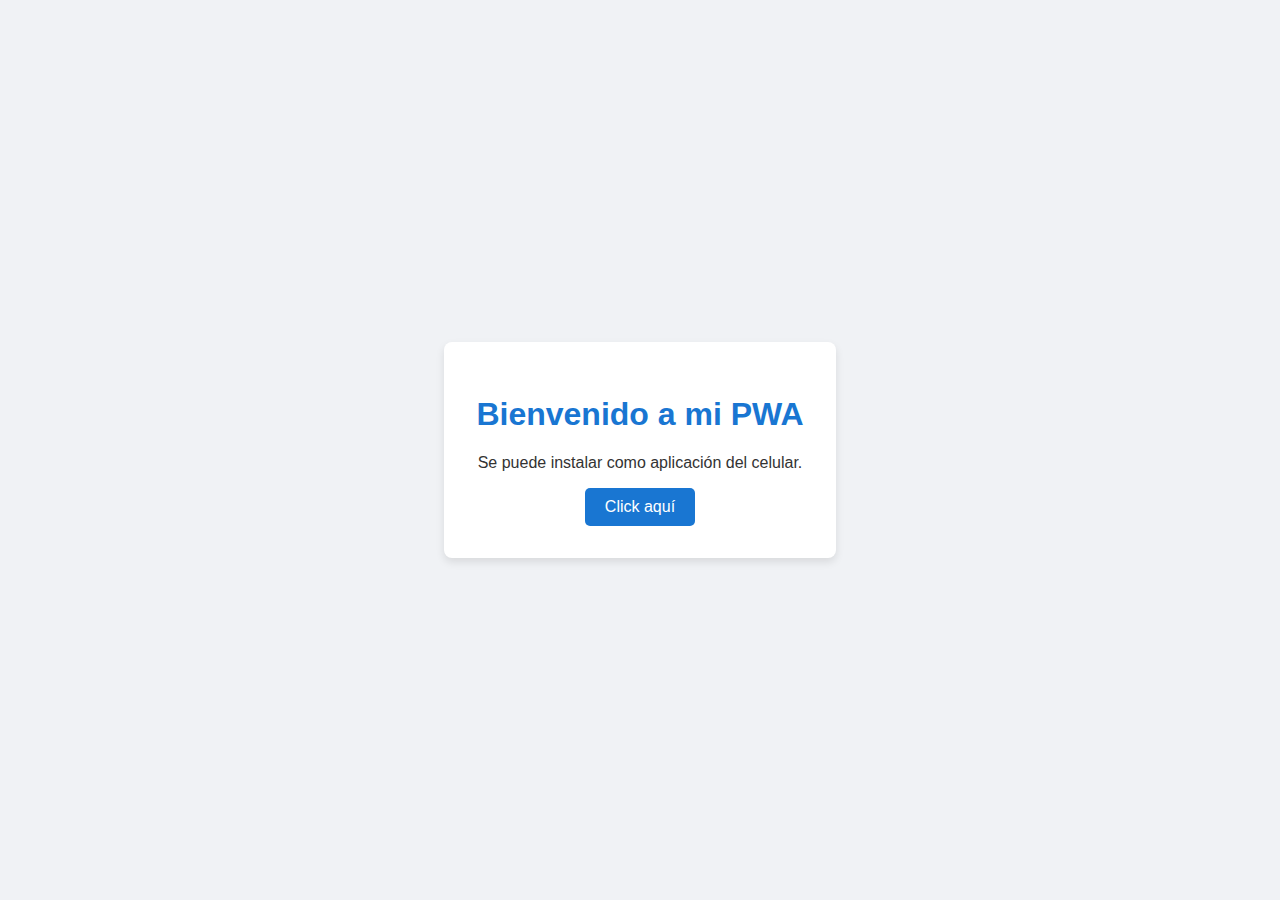
<file: ejemplo 1/index.html>
<!DOCTYPE html>
<html lang="es">
<head>
    <meta charset="UTF-8">
    <meta name="viewport" content="width=device-width, initial-scale=1.0">
    <title>Mi primera PWA</title>
    <link rel="stylesheet" href="style.css">
    <link rel="manifest" href="manifest.json">
    <meta name="theme-color" content="#1976d2">
    <link rel="icon" type="image/png" sizes="192x192" href="icons/icon_192x192.png">
</head>
<body>
    <div class="container">
        <h1>Bienvenido a mi PWA</h1>
        <p>Se puede instalar como aplicación del celular.</p>
        <button onclick="alert('¡Hola desde la PWA!')" >Click aquí</button>
    </div>

    <!-- Registrar el service worker -->
    <script>
        if("serviceWorker" in navigator){
            navigator.serviceWorker.register("sw.js")
            .then(reg => console.log("Registro de SW exitoso", reg))
            .catch(err => console.warn("Error al tratar de registrar el SW", err));
        }
    </script>
</body>
</html>
</file>
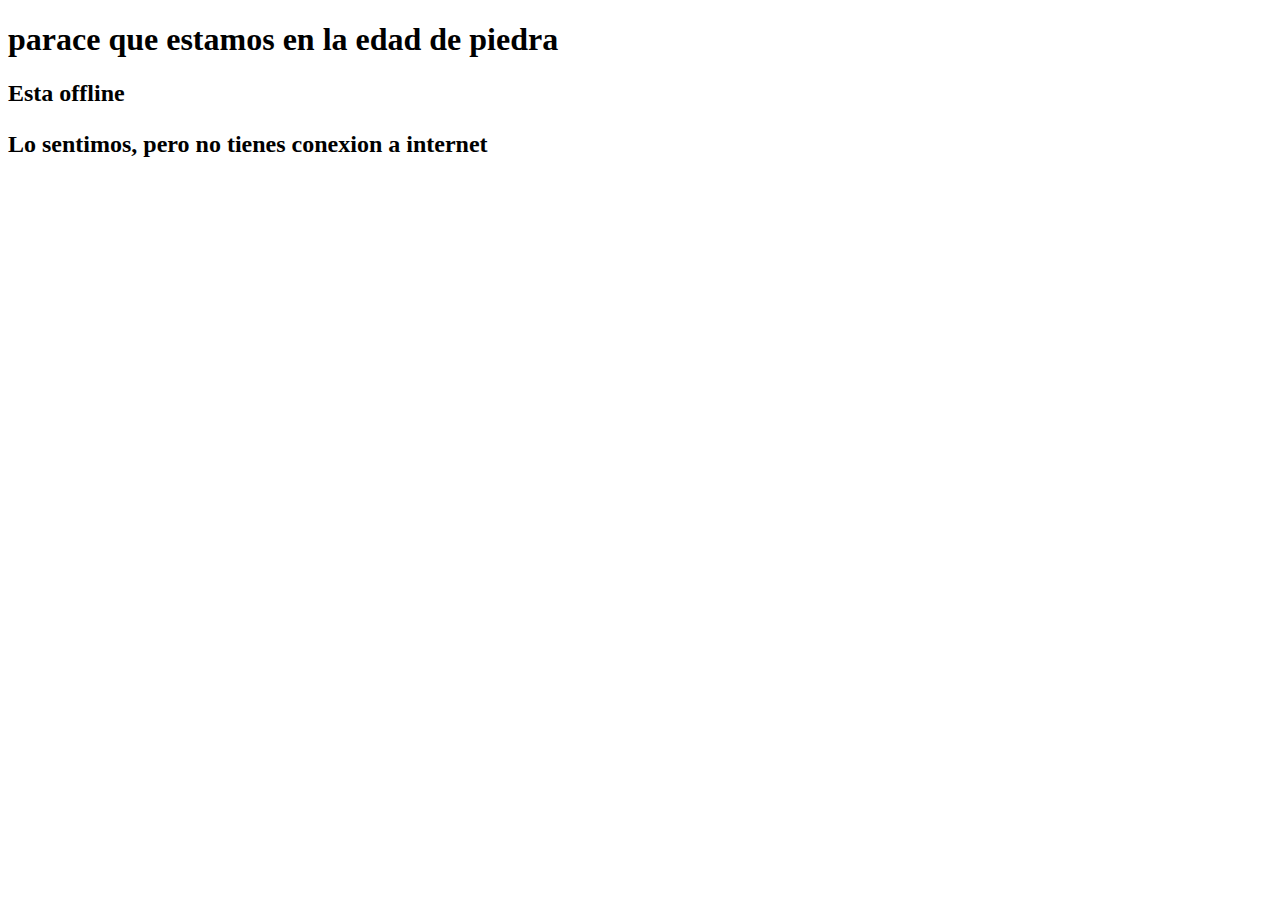
<file: ejemplo 1/offline.html>
<!DOCTYPE html>
<html lang="en">
<head>
    <meta charset="UTF-8">
    <meta name="viewport" content="width=device-width, initial-scale=1.0">
    <title>Mi pwa offline</title>
</head>
<body>
    <h1>parace que estamos en la edad de piedra</h1>
    <h2>Esta offline 
    <p>Lo sentimos, pero no tienes conexion a internet</p>

</body>
</html>
</file>
<file: ejemplo 1/style.css>
body {
    font-family: -apple-system, BlinkMacSystemFont, 'Segoe UI', Roboto, Oxygen, Ubuntu, Cantarell, 'Open Sans', 'Helvetica Neue', sans-serif;
    background-color: #f0f2f5;
    color: #333;
    display: flex;
    justify-content: center;
    align-items: center;
    height: 100vh;
    margin: 0;
    text-align: center;
}

.container {
    background: white;
    padding: 2rem;
    border-radius: 8px;
    box-shadow: 0 4px 8px rgba(0,0,0,0.1);
}

h1 {
    color: #1976d2;
}

button {
    background-color: #1976d2;
    color: white;
    border: none;
    padding: 10px 20px;
    border-radius: 5px;
    font-size: 1rem;
    cursor: pointer;
    transition: background-color 0.3s;
}

button:hover {
    background-color: #1565c0;
}
</file>
